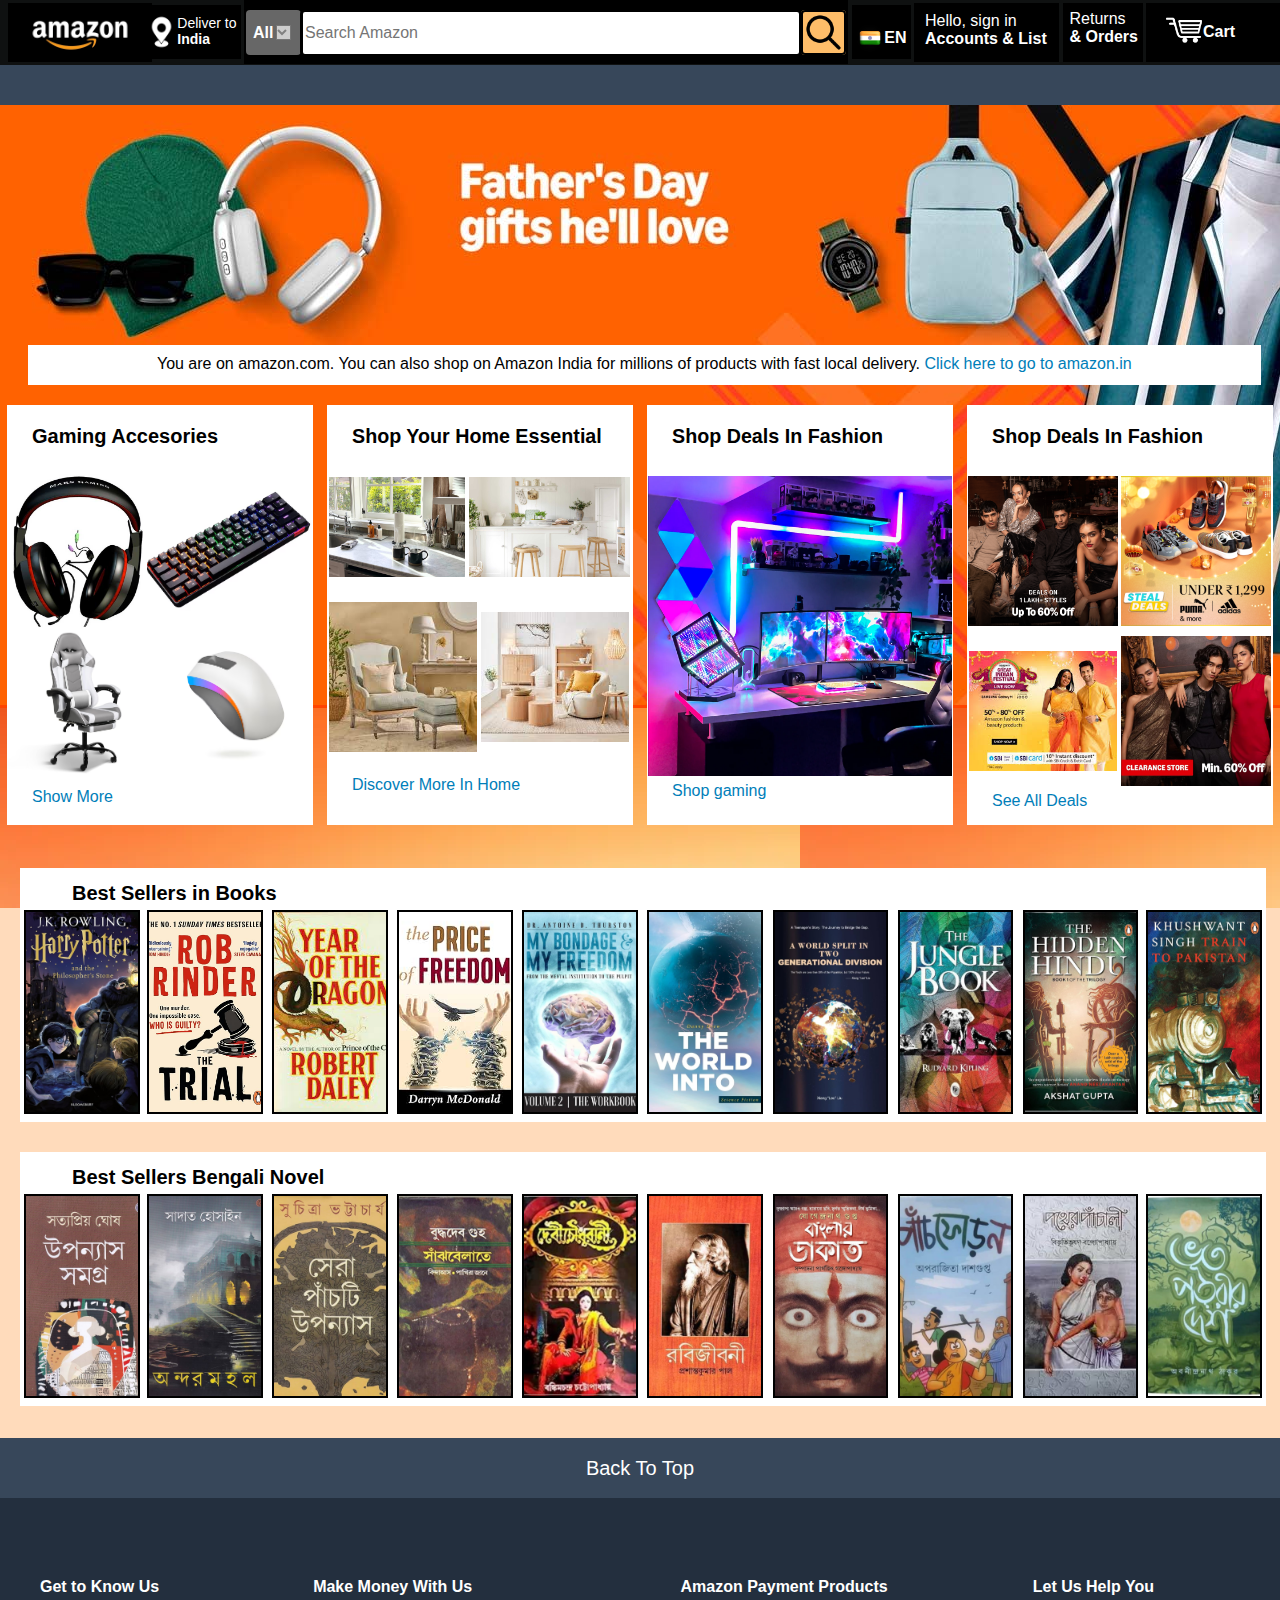
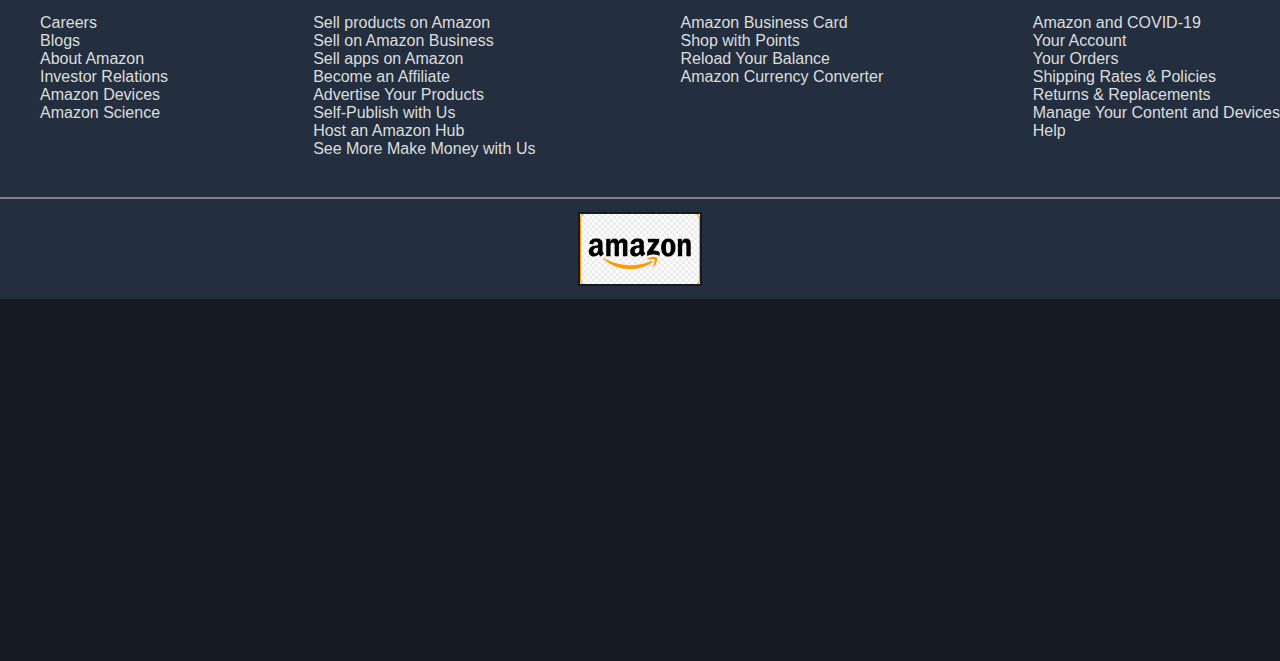
<file: amazon clone web/index.html>
<!DOCTYPE html>
<html lang="en">
<head>
    <meta charset="UTF-8">
    <meta name="viewport" content="width=device-width, initial-scale=1.0">
    <title>Amazon Clone</title>
    <link rel="stylesheet" href="style.css">
</head>
<body>
    <header>
        <div class="navbar"> 
            <a href="logo.html" target="_main">
                <div id="logo">
    
                </div>
            </a>
            <div id="location">
                <div id="loclogo">
    
    
                </div>
                <div id="letter">
                    <p id="letter2">Deliver to <b>India</b> </p>
                </div>
                
            </div>
            <div id="searchbox">
                <div id="all">
                    <b id="al">All</b>
                    <select  id="symbol" name="all" >
                        <option>All Departments</option>
                        <option>Arts & Crafts</option>
                        <option>Automotive</option>
                        <option>Baby</option>
                        <option>Beauty & Personal Care</option>
                        <option>Books</option>
                        <option>Boy's Fashios</option>
                        <option>Computer</option>
                    </select>
                
                     
    
                </div>
                <div id="search">
                    <form action="https://www.google.com/search">
                        <input type="text" placeholder="Search Amazon" id="searchengine">
                    </form>
    
                </div>
                <div id="searchlogo">
                    <form action="https://www.google.com/search">
                        <input style="z-index: -1;" type="submit"  id="sub">
                    </form>
                     
                </div>
                
            </div>
            <div id="language">
                <div id="flaglogo">
    
                </div>
                <div>
                    <b id="lng">EN</b>
                </div>
            </div>
            <div id="account">
                <p id="acc">Hello, sign in<br><b>Accounts & List</b></p>
                
            </div>
            <div id="order"> 
                <p id="ret">Returns<br> <b>& Orders</b></p>
            </div>
            <div id="cart">
                <div id="cartlogo">
    
                </div>
                <b id="cartlet">
                    Cart
                </b>
                
            </div>
    
        </div>

    </header>
    <main>
        <section id="top">
            <div class="secondline">
                <div id="a">

                </div>
                <div id="b">
                    
                </div>
                <div id="c">
                    
                </div>
                <div id="d">
                    
                </div>
                <div id="e">
                    
                </div>
                <div id="f">
                    
                </div>

            </div>
            <div id="thirdline">
                <p id="thirdlinelet">You are on amazon.com. You can also shop on Amazon India for millions of products with fast local delivery. <a id="thirdlineanchor" href="index.html" target="_main">Click here to go to amazon.in</a></p>
            </div>
        </section>
        <div id="backimg">
            <div id="boxA">
                <div id="gaming">
                    <h3 id="gamlet">Gaming Accesories</h3>

                </div>
                <div id="gamingpic">
                    <div id="ga1">

                    </div>
                    <div id="ga2">

                    </div>
                    <div id="ga3">

                    </div>
                    <div id="ga4">

                    </div>
                    <a href="#" target="_main" style="text-decoration: none; color: #007eb9; position: relative; left: 25px; font-family: Arial, Helvetica, sans-serif;">Show More</a>

                </div>

            </div>
            <div id="boxB">
                <div id="essential">
                    <h3 id="essentiallet">Shop Your Home Essential</h3>

                </div>
                <div id="essentialpic">
                    <div id="e1">

                    </div>
                    <div id="e2">

                    </div>
                    <div id="e3">

                    </div>
                    <div id="e4">

                    </div>
                    <a href="#" target="_main" style="text-decoration: none; color: #007eb9; position: relative; left: 25px; font-family: Arial, Helvetica, sans-serif;">Discover More In Home</a>

                </div>

            </div>
            <div id="boxC">
                <div id="gamedeal">
                    <h3 id="gamelet">Shop Deals In Fashion</h3>

                </div>
                <div id="gamepic">
                    <div id="g1">

                    </div>
                    <a href="#" target="_main" style="text-decoration: none; color: #007eb9; position: relative; left: 25px; top: 25px; font-family: Arial, Helvetica, sans-serif;">Shop gaming</a>

                </div>

            </div>
            <div id="boxD">
                <div id="fashiondeal">
                    <h3 id="shoplet">Shop Deals In Fashion</h3>

                </div>
                <div id="fashionpic">
                    <div id="f1">

                    </div>
                    <div id="f2">

                    </div>
                    <div id="f3">

                    </div>
                    <div id="f4">

                    </div>
                    <a href="#" target="_main" style="text-decoration: none; color: #007eb9; position: relative; left: 25px; font-family: Arial, Helvetica, sans-serif;">See All Deals</a>

                </div>

            </div>
        </div>
        <div class="middle">
            <div id="lastcontent">
                <div id="lastcontentlet">
                    <b id="lclet">Best Sellers in Books</b>

                </div>
                <div id="lastcontentpic">
                    <div id="b1">

                    </div>
                    <div id="b2">
                        
                    </div>
                    <div id="b3">
                        
                    </div>
                    <div id="b4">
                        
                    </div>
                    <div id="b5">
                        
                    </div>
                    <div id="b6">
                        
                    </div>
                    <div id="b7">
                        
                    </div>
                    <div id="b8">
                        
                    </div>
                    <div id="b9">
                        
                    </div>
                    <div id="b10">
                        
                    </div>
                </div>
            </div>
            <div id="lastcontentZ">
                <div id="lastcontentZlet">
                    <b id="lcZlet">Best Sellers Bengali Novel</b>

                </div>
                <div id="lastcontentZpic">
                    <div id="b11">

                    </div>
                    <div id="b12">
                        
                    </div>
                    <div id="b13">
                        
                    </div>
                    <div id="b14">
                        
                    </div>
                    <div id="b15">
                        
                    </div>
                    <div id="b16">
                        
                    </div>
                    <div id="b17">
                        
                    </div>
                    <div id="b18">
                        
                    </div>
                    <div id="b19">
                        
                    </div>
                    <div id="b20">
                        
                    </div>
                </div>

                 
            </div>


        </div>
        <div class="last">
        
        </div>
    </main>
    <footer>
        <div id="footerA">
            <div id="let">
                <a href="index.html" id="gototop">Back To Top</a>
            </div>
        </div>
        <div id="footerB">
            <div id="footerBlast">
                <list>
                    <ul>
                        <b style="color: #ffffff;">
                            Get to Know Us
                        </b>
                    </ul>
                    <br>
                    <ul>
                        Careers
                    </ul>
                    <ul>
                        Blogs
                    </ul>
                    <ul>
                        About Amazon
                    </ul>
                    <ul>
                        Investor Relations
                    </ul>
                    <ul>
                        Amazon Devices
                    </ul>
                    <ul>
                        Amazon Science
                    </ul>
                </list> 
                <list>
                    <ul><b style="color: #ffffff;">
                        Make Money With Us
                    </b></ul>
                    <br>
                    <ul>
                        Sell products on Amazon
                    </ul>
                    <ul>
                        Sell on Amazon Business
                    </ul>
                    <ul>
                        Sell apps on Amazon
                    </ul>
                    <ul>
                        Become an Affiliate
                    </ul>
                    <ul>
                        Advertise Your Products
                    </ul>
                    <ul>
                        Self-Publish with Us
                    </ul>
                    <ul>
                        Host an Amazon Hub
                    </ul>
                    <ul>
                        See More Make Money with Us
                    </ul>
                </list>
                <list>
                    <ul><b style="color: #ffffff;">
                        Amazon Payment Products
                    </b></ul>
                    <br>
                    <ul>
                        Amazon Business Card
                    </ul>
                    <ul>
                        Shop with Points
                    </ul>
                    <ul>
                        Reload Your Balance
                    </ul>
                    <ul>
                        Amazon Currency Converter
                    </ul>
                </list> 
                <list>
                    <ul><b style="color: #ffffff;">Let Us Help You</b></ul>
                    <br>
                    <ul>
                        Amazon and COVID-19
                    </ul>
                    <ul>
                        Your Account
                    </ul>
                    <ul>
                        Your Orders
                    </ul>
                    <ul>
                        Shipping Rates & Policies
                    </ul>
                    <ul>
                        Returns & Replacements
                    </ul>
                    <ul>
                        Manage Your Content and Devices
                    </ul>
                    <ul>
                        Help
                    </ul>
                </list> 

            </div>
            <div id="footerBlastlogo">
                <div id="amlogo">
                    
                </div>

            </div>
        </div>
        <div id="footerC">
        </div>
    </footer>
    
</body>
</html>
</file>
<file: amazon clone web/style.css>
body{
    padding: 0;
    margin: 0;
}
.navbar{
    height: 65px;
    width: 100%;
    background-color: rgb(15, 17, 17);
    display: flex;
    flex-direction: row;
    justify-content: space-between;
}
#logo{
    height: 55px;
    width: 140px;
    background-color: black;
    border: 2px solid black ;
    position: relative;
    left: 8px;
    top: 3px;
    background-image: url(amazonlogo3.webp);
    background-size: cover;
    background-position: 50%;
    cursor: pointer;
     
}
#logo:hover{
    border-color: white;
}
#location{
    height: 50px;
    width: 89px;
    background-color: black;
    border: 2px solid black ;
    position: relative;
    top: 5px;
    display: flex;
    cursor: pointer;
}
#location:hover{
    border-color: white;
}
#searchbox{
    width: 600px;
    height: 60px;
    background-color: black;
    border: 2px solid black;
    display: flex;
    flex-direction: row;
    align-items: center;
}
#language{
    height: 50px;
    width: 55px;
    background-color: black;
    border: 2px solid black;
    display: flex;
    position: relative;
    top: 5px;
    cursor: pointer;
}
#language:hover{
    border-color: white;
}   
#account{
    height: 55px;
    width: 141px;
    position: relative;
    top: 3px;
    background-color: black;
    border: 2px solid black;
    cursor: pointer;
}
#account:hover{
    border-color: white;
}
#order{
    height: 55px;
    width: 76px;
    background-color: black;
    border: 2px solid black;
    position: relative;
    top: 3px;
    cursor: pointer;
}
#order:hover{
    border-color: white;
}
#cart{
    height: 55px;
    width: 130px;
    background-color: black;
    border: 2px solid black;
    position: relative;
    top: 3px;
    display: flex;
    cursor: pointer;
}
#cart:hover{
    border-color: white;
}
#loclogo{
    height: 40px;
    width: 35px;
    background-color: blueviolet;
    position: relative;
    top: 5px;
    background-image: url(locationlogo.jpg);
    background-size: cover;
    background-position: 50%;
    
}
#letter2{
    margin: 0;
    font-family: Arial, Helvetica, sans-serif;
    font-size: 14px;
    position: relative;
    top: 8px;
    left: 4px;
    color: white;
}
#flaglogo{
    height: 30px;
    width: 35px;
    background-color: brown;
    position: relative;
    top: 15px;
    background-image: url(indiaflag.jpeg);
    background-size: cover;

}
#lng{
    position: relative;
    right: 2px;
    top: 22px;
    color: white;
    font-family: Arial, Helvetica, sans-serif;
}
#acc{
    margin: 0;
    padding: 0;
    position: relative;
    top: 7px;
    left: 9px;
    color: white;
    font-family: Arial, Helvetica, sans-serif;
}
#ret{
    margin: 0;
    padding: 0;
    position: relative;
    top: 5px;
    left: 5px;
    color: white;
    font-family: Arial, Helvetica, sans-serif;
}
#cartlogo{
    height: 50px;
    width: 70px;
    background-color: brown;
    position: relative;
    top: 3px;
    left: 1px;
    background-image: url(cartlogo.jpg);
    background-size: cover;
    background-position: 50%;
    

}
#cartlet{
    margin: 0;
    padding: 0;
    color: white;
    font-family: Arial, Helvetica, sans-serif;
    position: relative;
    top: 18px;
    right: 15px;
}
#all{
    height: 45px;
    width: 55px;
    background-color: rgba(205, 205, 205,0.5);
    border-radius: 4px;
    display: flex;
    cursor: pointer;
     
}
#all:hover{
    background-color: gray;
}
#search{
    height: 45px;
    width: 500px;
    background-color: black;
    border-radius: 4px;
    cursor: pointer;
}
#searchlogo{
    height: 45px;
    width: 45px;
    background-color: #febd69;
    border-radius: 4px;
    background-image: url(searchlogo.png);
    background-size: cover;
    background-position: 50%;
}
 #symbol{
    position: relative;
    height: 15px;
    width: 15px;
    left: 10px;
    top: 15px;
    background-color: rgb(205, 205, 205);
    color: gray;
    cursor: pointer;

 }

 #al{
    margin: 0;
    padding: 0;
    position: relative;
    top: 14px;
    left: 7px;
    color: white;
    font-family: Arial, Helvetica, sans-serif;
 }
 #searchengine{
    height: 40px;
    width: 492px;
    border-radius: 5px;
    position: relative;
     bottom: 1px;
     right: 1px;
    font-family: Arial, Helvetica, sans-serif;
    font-size: 16px;
    border: 3px solid black;
 }
 #searchengine:hover{
    border-color: orange;
     
 }
 #sub{
    height: 45px;
    width: 45px;
    background-color: #febd69;
    border-radius: 4px;
    background-image: url(searchlogo.png);
    background-size: cover;
    background-position: 50%;
    color: rgba(254, 189, 105, 0);
    border: 2px solid black;
    cursor: pointer;
 }
 #sub:hover{
    border-color: rgba(255, 0, 0, 0.8);
    background-color: rgba(255, 255, 0, 0.1);
}
#top{
    height: 40px;
    width: 100%;
    background-color: #37475a;
}
#backimg{
    height: 600px;
    width: 100%;
    background-color: pink;
    background-image: url(amazonmain.jpg);
    background-size: cover;
    display: flex;
    flex-direction: row;
    justify-content: space-around;
}
#boxA{
    height: 420px;
    width: 306px;
    background-color: white;
    z-index: 2;
    position: relative;
    top: 300px;
}
#boxB{
    height: 420px;
    width: 306px;
    background-color: white;
    z-index: 2;
    position: relative;
    top: 300px;
}
#boxC{
    height: 420px;
    width: 306px;
    background-color: white;
    z-index: 2;
    position: relative;
    top: 300px;
}
#boxD{
    height: 420px;
    width: 306px;
    background-color: white;
    z-index: 2;
    position: relative;
    top: 300px;
}
.last{
    height: 530px;
    width: 100%;
    background-color: #FFdbbb;
}
.middle{
    height: 200px;
    width: 100%;
    background-color: #ff9e3d;
    background-image: url(middlebgamazon.webp);
    z-index: 1;
    border-top: 3px solid rgba(255, 69, 0, 1);
    flex-direction: row;
    justify-content: center;
}
#lastcontentZ{
    height: 250px;
    width: 97%;
    background-color: white;
    z-index: 1;
    position: relative;
    top: 200px;
    left: 20px;
}

#footerA{
    height: 60px;
    width: 100%;
    background-color: #37475a;
}
#footerB{
    height: 400px;
    width: 100%;
    background-color: #232f3e;
}
#footerC{
    height: 363px;
    width: 100%;
    background-color: #131a22;
}
#thirdline{
    height: 40px;
    width: 96.3%;;
    background-color: white;
    position: relative;
    top: 280px;
    left: 28px;
    text-align: center;
    font-family: Arial, Helvetica, sans-serif;
}
#thirdlinelet{
    margin: 0;
    position: relative;
    top: 10px;
}
#thirdlineanchor{
    color: #007eb9;
    text-decoration: none;

}
#gaming{
    height: 30px;
    width: 250px;
    background-color: white;
    position: relative;
    left: 25px;
    top: 17px;
}
#gamlet{
    margin: 0;
    font-size: 20px;
    font-family: Arial, Helvetica, sans-serif;
    position: relative;
    top: 3px;
}
#gamingpic{
    height: 370px;
    width: 306px;
    background-color: white;
    position: relative;
    top: 15px;
    display: flex;
    flex-direction: row;
    flex-wrap: wrap;
}
#ga1{
    height: 160px;
    width: 140px;
    background-color: white;
    background-image: url(gamingaccesories1.jpg);
    background-size: cover;
    background-position: 50%;
    position: relative;
    top: 20px;
}
#ga2{
    height: 160px;
    width: 165px;
    background-color: yellowgreen;
    background-image: url(gamingaccesories3.avif);
    background-size: cover;
    background-position: 50%;
    position: relative;
    top: 20px;
}
#ga3{
    height: 150px;
    width: 152px;
    background-color: yellow;
    background-image: url(gamingaccesories2.jpg);
    background-size: cover;
    background-position: 50%;
}
#ga4{
    height: 150px;
    width: 152px;
    background-color: yellowgreen;
    background-image: url(gamingaccesories4.avif);
    background-size: cover;
    background-position: 50%;
}
#essential{
    height: 35px;
    width: 250px;
    background-color: white;
    position: relative;
    left: 25px;
    top: 10px;
}
#essentiallet{
    margin: 0;
    font-size: 19.7px;
    font-family: Arial, Helvetica, sans-serif;
    position: relative;
    top: 10px;
}
#essentialpic{
    height: 370px;
    width: 306px;
    background-color: white;
    position: relative;
    top: 15px;
    display: flex;
    flex-direction: row;
    flex-wrap: wrap;
}
#e1{
    height: 100px;
    width: 136px;
    background-color: white;
    background-image: url(essential1.jpg);
    background-size: cover;
    background-position: 50%;
    position: relative;
    top: 20px;
    border: 2px solid white;
}
#e2{
    height: 100px;
    width: 161px;
    background-color: yellowgreen;
    background-image: url(essential2.jpg);
    background-size: cover;
    background-position: 50%;
    position: relative;
    top: 20px;
    border: 2px solid white;
}
#e3{
    height: 150px;
    width: 148px;
    background-color: yellow;
    background-image: url(essential3.jpeg);
    background-size: cover;
    background-position: 50%;
    border: 2px solid white;
    position: relative;
    top: 10px;
}
#e4{
    height: 130px;
    width: 148px;
    background-color: yellowgreen;
    background-image: url(essential4.jpeg);
    background-size: cover;
    background-position: 50%;
    border: 2px solid white;
    position: relative;
    top: 20px;
}
#fashiondeal{
    height: 35px;
    width: 250px;
    background-color: white;
    position: relative;
    left: 25px;
    top: 10px;
}
#shoplet{
    margin: 0;
    font-size: 19.7px;
    font-family: Arial, Helvetica, sans-serif;
    position: relative;
    top: 10px;
}
#fashionpic{
    height: 370px;
    width: 306px;
    background-color: white;
    position: relative;
    top: 15px;
    display: flex;
    flex-direction: row;
    flex-wrap: wrap;
}
#f1{
    height: 150px;
    width: 150px;
    background-color: white;
    background-image: url(f2.png);
    background-size: cover;
    background-position: 50%;
    position: relative;
    top: 20px;
    border: 1px solid white;
}
#f2{
    height: 150px;
    width: 150px;
    background-color: yellowgreen;
    background-image: url(f1.gif);
    background-size: cover;
    background-position: 50%;
    position: relative;
    top: 19px;
    border: 2px solid white;
}
#f3{
    height: 120px;
    width: 148px;
    background-color: yellow;
    background-image: url(f3.jpeg);
    background-size: cover;
    background-position: 50%;
    border: 2px solid white;
    position: relative;
    top: 25px;
}
#f4{
    height: 150px;
    width: 150px;
    background-color: yellowgreen;
    background-image: url(f4.jpg);
    background-size: cover;
    background-position: 50%;
    border: 2px solid white;
    position: relative;
    top: 10px;
}
#gamedeal{
    height: 35px;
    width: 250px;
    background-color: white;
    position: relative;
    left: 25px;
    top: 10px;
}
#gamelet{
    margin: 0;
    font-size: 19.7px;
    font-family: Arial, Helvetica, sans-serif;
    position: relative;
    top: 10px;
}
#gamepic{
    height: 370px;
    width: 306px;
    background-color: white;
    position: relative;
    top: 15px;
    flex-direction: row;
    flex-wrap: wrap;
}
#g1{
    height: 300px;
    width: 304px;
    background-color: white;
    background-image: url(gamepic.webp);
    background-size: cover;
    background-position: 50%;
    position: relative;
    top: 20px;
    border: 1px solid white;
}
#lastcontent{
    height: 250px;
    width: 97%;
    background-color: white;
    z-index: 1;
    position: relative;
    top: 160px;
    left: 20px;
    border: 2px solid white;
}
#lastcontent:hover{
    border-color: #131a22;
}
#lastcontentlet{
    height: 40px;
    width: 50%;
    background-color: white;
}
#lclet{
    font-size: 20px;
    color: black;
    font-family: Arial, Helvetica, sans-serif;
    position: relative;
    top: 12px;
    left: 50px;
}
#lastcontentpic{
    height: 200px;
    width: 100%;
    background-color: white;
    display: flex;
    flex-direction: row;
    justify-content: space-between;
}
#b1{
    height: 200px;
    width: 9%;
    background-color: yellow;
    border: 2px solid black;
    background-image: url(b1.jpg);
    background-size: cover;
    background-position: 50%;
    position: relative;
    left: 2px;
}
#b2{
    height: 200px;
    width: 9%;
    background-color: yellow;
    border: 2px solid black;
    background-image: url(b2.jpg);
    background-size: cover;
    background-position: 50%;
}
#b3{
    height: 200px;
    width: 9%;
    background-color: yellow;
    border: 2px solid black;
    background-image: url(b3.jpeg);
    background-size: cover;
    background-position: 50%;
}
#b4{
    height: 200px;
    width: 9%;
    background-color: yellow;
    border: 2px solid black;
    background-image: url(b4.jpg);
    background-size: cover;
    background-position: 50%;
}
#b5{
    height: 200px;
    width: 9%;
    background-color: yellow;
    border: 2px solid black;
    background-image: url(b5.jpg);
    background-size: cover;
    background-position: 50%;
}
#b6{
    height: 200px;
    width: 9%;
    background-color: yellow;
    border: 2px solid black;
    background-image: url(b6.jpg);
    background-size: cover;
    background-position: 50%;
}
#b7{
    height: 200px;
    width: 9%;
    background-color: yellow;
    border: 2px solid black;
    background-image: url(b7.jpg);
    background-size: cover;
    background-position: 50%;
}
#b8{
    height: 200px;
    width: 9%;
    background-color: yellow;
    border: 2px solid black;
    background-image: url(b8.jpg);
    background-size: cover;
    background-position: 50%;
}
#b9{
    height: 200px;
    width: 9%;
    background-color: yellow;
    border: 2px solid black;
    background-image: url(b9.jpg);
    background-size: cover;
    background-position: 50%;
}
#b10{
    height: 200px;
    width: 9%;
    background-color: yellow;
    border: 2px solid black;
    background-image: url(b10.jpg);
    background-size: cover;
    background-position: 50%;
    position: relative;
    right: 2px;
}
#lastcontentZ{
    height: 250px;
    width: 97%;
    background-color: white;
    z-index: 1;
    position: relative;
    top: 190px;
    left: 20px;
    border: 2px solid white;
}
#lastcontentZ:hover{
    border-color: #131a22;
}
#lastcontentZlet{
    height: 40px;
    width: 50%;
    background-color: white;
}
#lcZlet{
    font-size: 20px;
    color: black;
    font-family: Arial, Helvetica, sans-serif;
    position: relative;
    top: 12px;
    left: 50px;
}
#lastcontentZpic{
    height: 200px;
    width: 100%;
    background-color: white;
    display: flex;
    flex-direction: row;
    justify-content: space-between;
}
#b11{
    height: 200px;
    width: 9%;
    background-color: yellow;
    border: 2px solid black;
    background-image: url(b11.jpg);
    background-size: cover;
    background-position: 50%;
    position: relative;
    left: 2px;
}
#b12{
    height: 200px;
    width: 9%;
    background-color: yellow;
    border: 2px solid black;
    background-image: url(b12.jpg);
    background-size: cover;
    background-position: 50%;
}
#b13{
    height: 200px;
    width: 9%;
    background-color: yellow;
    border: 2px solid black;
    background-image: url(b13.jpg);
    background-size: cover;
    background-position: 50%;
}
#b14{
    height: 200px;
    width: 9%;
    background-color: yellow;
    border: 2px solid black;
    background-image: url(b14.jpg);
    background-size: cover;
    background-position: 50%;
}
#b15{
    height: 200px;
    width: 9%;
    background-color: yellow;
    border: 2px solid black;
    background-image: url(b15.jpg);
    background-size: cover;
    background-position: 50%;
}
#b16{
    height: 200px;
    width: 9%;
    background-color: yellow;
    border: 2px solid black;
    background-image: url(b16.jpg);
    background-size: cover;
    background-position: 50%;
}
#b17{
    height: 200px;
    width: 9%;
    background-color: yellow;
    border: 2px solid black;
    background-image: url(b17.jpg);
    background-size: cover;
    background-position: 50%;
}
#b18{
    height: 200px;
    width: 9%;
    background-color: yellow;
    border: 2px solid black;
    background-image: url(b18.jpg);
    background-size: cover;
    background-position: 50%;
}
#b19{
    height: 200px;
    width: 9%;
    background-color: yellow;
    border: 2px solid black;
    background-image: url(b19.jpeg);
    background-size: cover;
    background-position: 50%;
}
#b20{
    height: 200px;
    width: 9%;
    background-color: yellow;
    border: 2px solid black;
    background-image: url(b20.jpg);
    background-size: cover;
    background-position: 50%;
    position: relative;
    right: 2px;
}
#gototop{
    text-decoration: none;
    font-size: 20px;
    color: white;
}
#let{
    height: 60px;
    width: 100%;
    display: flex;
    flex-direction: row;
    justify-content: center;
    align-items: center;
}
*{
    border: border-box;
    font-family: Arial, Helvetica, sans-serif;
}
#footerBlast{
    height: 300px;
    width: 100%;
    background-color: #232f3e;
    display: flex;
    flex-direction: row;
    justify-content: space-between;
    align-items: self-start;
    position: relative;
    top: 80px;
}
ul{
    margin: 0;
    color: #dddddd;
}
#footerBlastlogo{
    height: 100px;
    width: 100%;
    background-color: #232f3e;
    position: relative;
    bottom: 1px;
    border-top: 2px gray solid;
    display: flex;
    flex-direction: row;
    justify-content: center;
    align-items: center;
}
#amlogo{
    height: 70px;
    width: 120px;
    background-color: white;
    background-image: url(amazonfooterlogo.png);
    background-size: cover;
    background-position: 50%;
    border: 2px #131a22 solid;
}
#amlogo:hover{
    border-color: orange;
}
</file>
